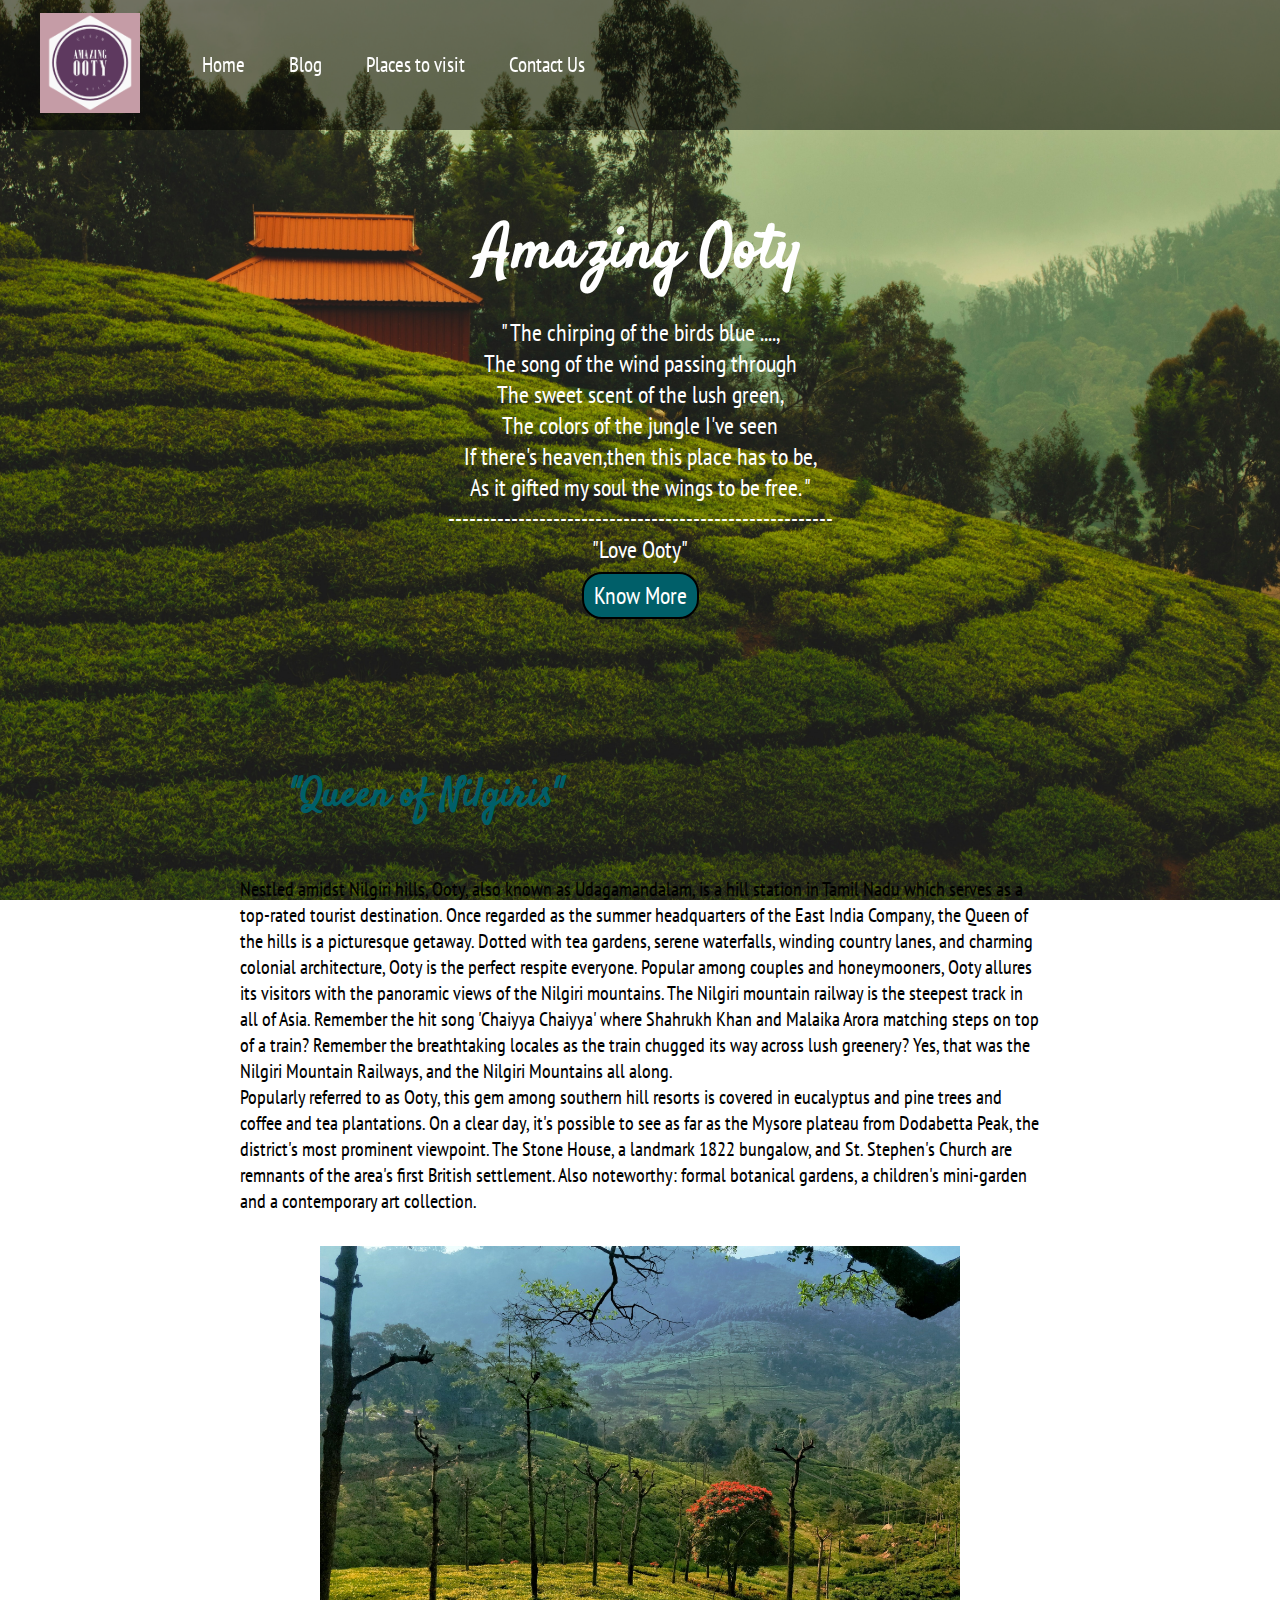
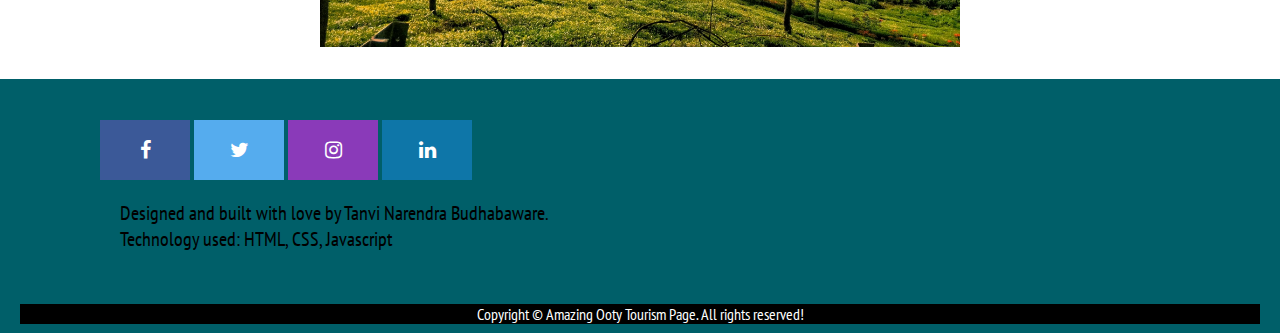
<file: index.html>
<!DOCTYPE html>
<html lang="en">
<head>
    <meta charset="UTF-8">
    <meta http-equiv="X-UA-Compatible" content="IE=edge">
    <meta name="viewport" content="width=device-width, initial-scale=1.0">
    <title>Amazing Ooty</title>
    <link rel="stylesheet" href="ootystyle.CSS">
    <link rel="preconnect" href="https://fonts.gstatic.com">
    <link href="https://fonts.googleapis.com/css2?family=PT+Sans+Narrow&display=swap" rel="stylesheet">
    <link rel="preconnect" href="https://fonts.gstatic.com">
    <link href="https://fonts.googleapis.com/css2?family=Satisfy&display=swap" rel="stylesheet">

</head>
<body>
    <nav id="navbar">
        <div id="logo">
            <img src="LOGO.png" alt="Ooty Tourism">
        </div>

        <ul>
            <li class="item"><a href="#home">Home</a></li>
            <li class="item"><a href="blog.html">Blog</a></li>
            <li class="item"><a href="#client-section">Places to visit</a></li>
            <li class="item"><a href="contact.html">Contact Us</a></li>
        </ul>
    </nav>
    <section id="home">
        <h1 class="hp">Amazing Ooty</h1>
        <p>" The chirping of the birds blue ....,</p>
        <p>The song of the wind passing through</p>
        <p>The sweet scent of the lush green,</p>
        <p>The colors of the jungle I've seen</p>
        <p>If there's heaven,then this place has to be,</p>
        <p>As it gifted my soul the wings to be free. "</p>
        <p>------------------------------------------------------- </p>
        <p>"Love Ooty"</p>
        <a href="https://google.com" target="_blank" class="btn">Know More</a>
    </section>
    <section id="intro">
        <div id="container">
            <h3>"Queen of Nilgiris"</h3>
            <p>Nestled amidst Nilgiri hills, Ooty, also known as Udagamandalam, is a hill station in Tamil Nadu which serves as a top-rated tourist destination. Once regarded as the summer headquarters of the East India Company, the Queen of the hills is a picturesque getaway.

                Dotted with tea gardens, serene waterfalls, winding country lanes, and charming colonial architecture, Ooty is the perfect respite everyone. Popular among couples and honeymooners, Ooty allures its visitors with the panoramic views of the Nilgiri mountains.
                
                The Nilgiri mountain railway is the steepest track in all of Asia. Remember the hit song 'Chaiyya Chaiyya' where Shahrukh Khan and Malaika Arora matching steps on top of a train? Remember the breathtaking locales as the train chugged its way across lush greenery? Yes, that was the Nilgiri Mountain Railways, and the Nilgiri Mountains all along.</p>
            <p>Popularly referred to as Ooty, this gem among southern hill resorts is covered in eucalyptus and pine trees and coffee and tea plantations. On a clear day, it's possible to see as far as the Mysore plateau from Dodabetta Peak, the district's most prominent viewpoint. The Stone House, a landmark 1822 bungalow, and St. Stephen's Church are remnants of the area's first British settlement. Also noteworthy: formal botanical gardens, a children's mini-garden and a contemporary art collection.</p>
        </div>
        <div class="first">
            <img src="home2.jpg" alt="">
        </div>
    </section>
    <footer>
        
        <div class="defaultfooter">
            <!-- Add icon library -->
            <link rel="stylesheet" href="https://cdnjs.cloudflare.com/ajax/libs/font-awesome/4.7.0/css/font-awesome.min.css">

            <!-- Add font awesome icons -->
            <a href="#" class="fa fa-facebook"></a>
            <a href="#" class="fa fa-twitter"></a>
            <a href="#" class="fa fa-instagram"></a>
            <a href="https://www.linkedin.com/in/tanvi-budhabaware-8525b2200/" class="fa fa-linkedin"></a>
            <!-- <ul>
                <li><a href="https://www.linkedin.com/in/tanvi-budhabaware-8525b2200/" target="_blank">LinkedIn</a></li>
                <li><a href="https://github.com/TanviNB" target="_blank">Github</a></li>
                <li><a href="#">Twitter</a></li>
                <li><a href="mailto: tanvibu0201@gmail.com">Email</a></li>
            </ul> -->
            <div class="para">
                <p>Designed and built with love by Tanvi Narendra Budhabaware.</p>
                <p>Technology used: HTML, CSS, Javascript</p>
            </div>
        </div>
        <div class="center">
            Copyright &copy; Amazing Ooty Tourism Page. All rights reserved!
         </div>
    </footer>
</body>
</html>
</file>
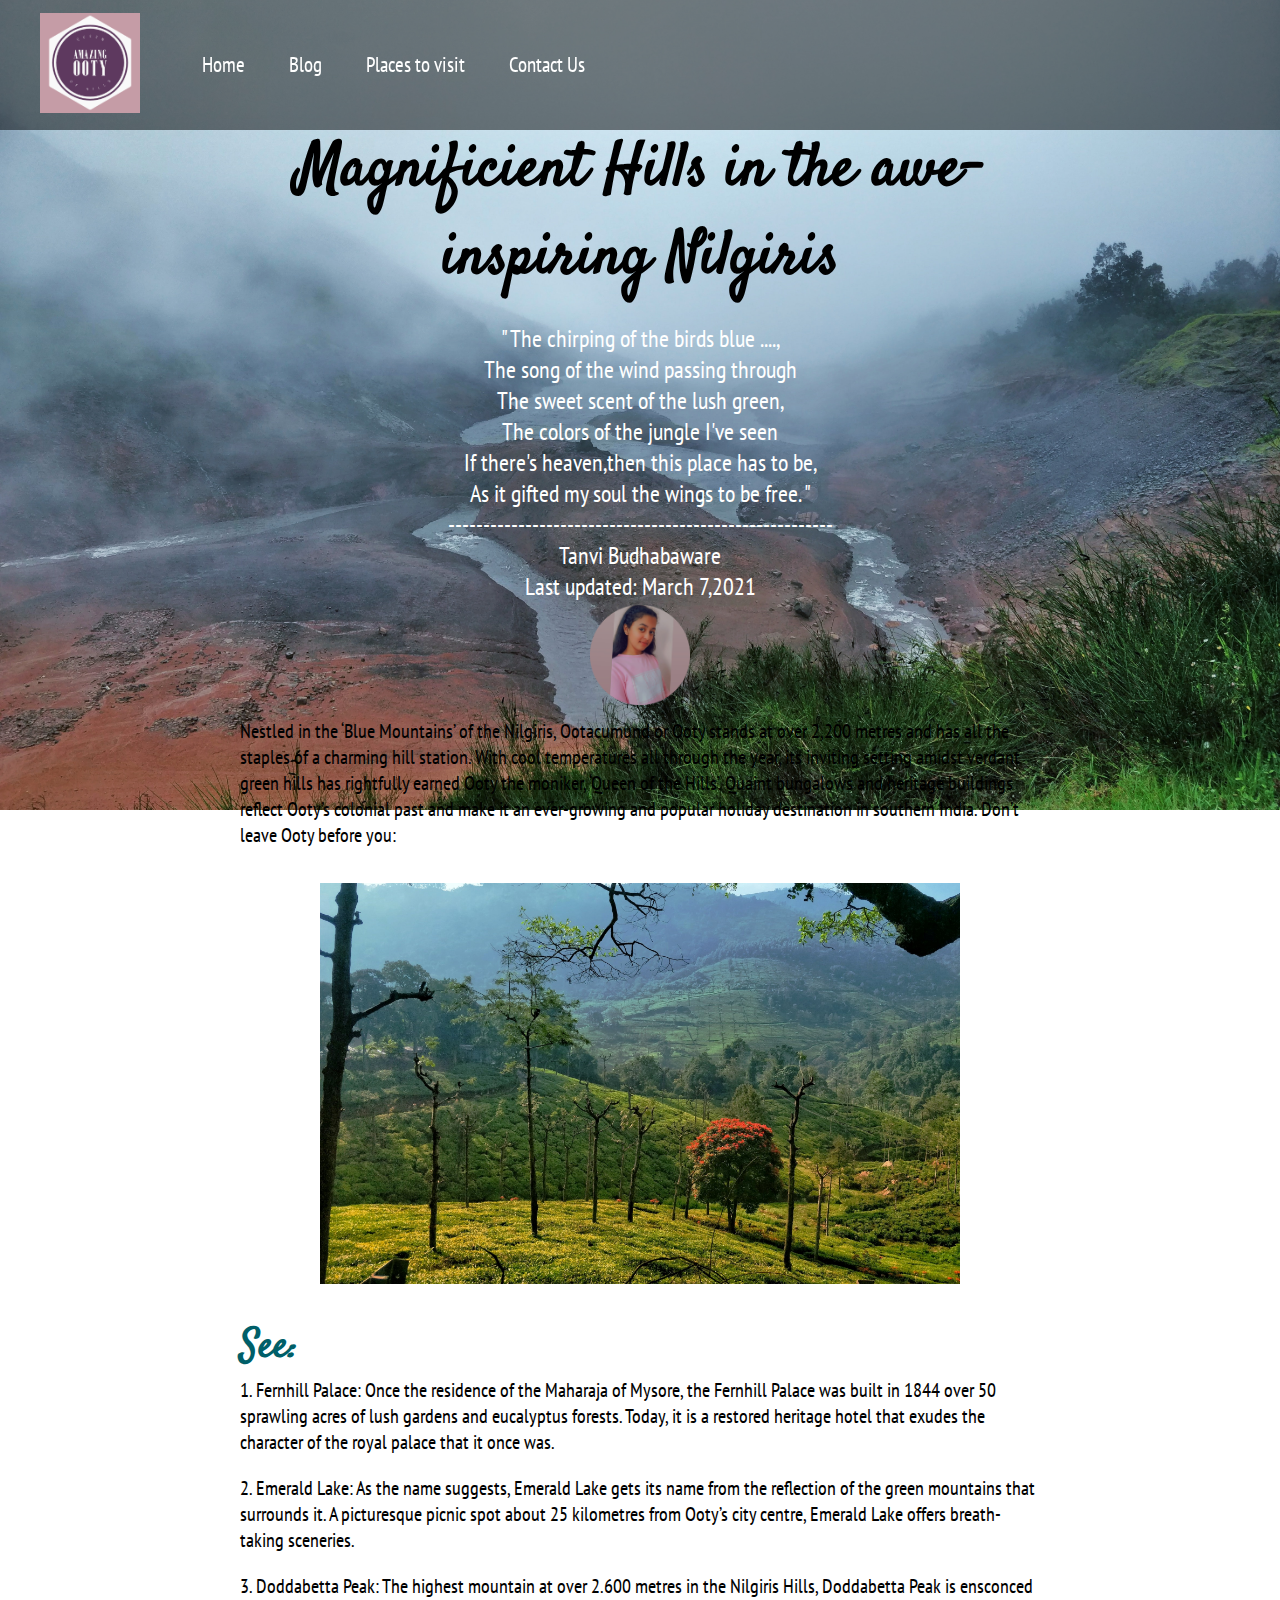
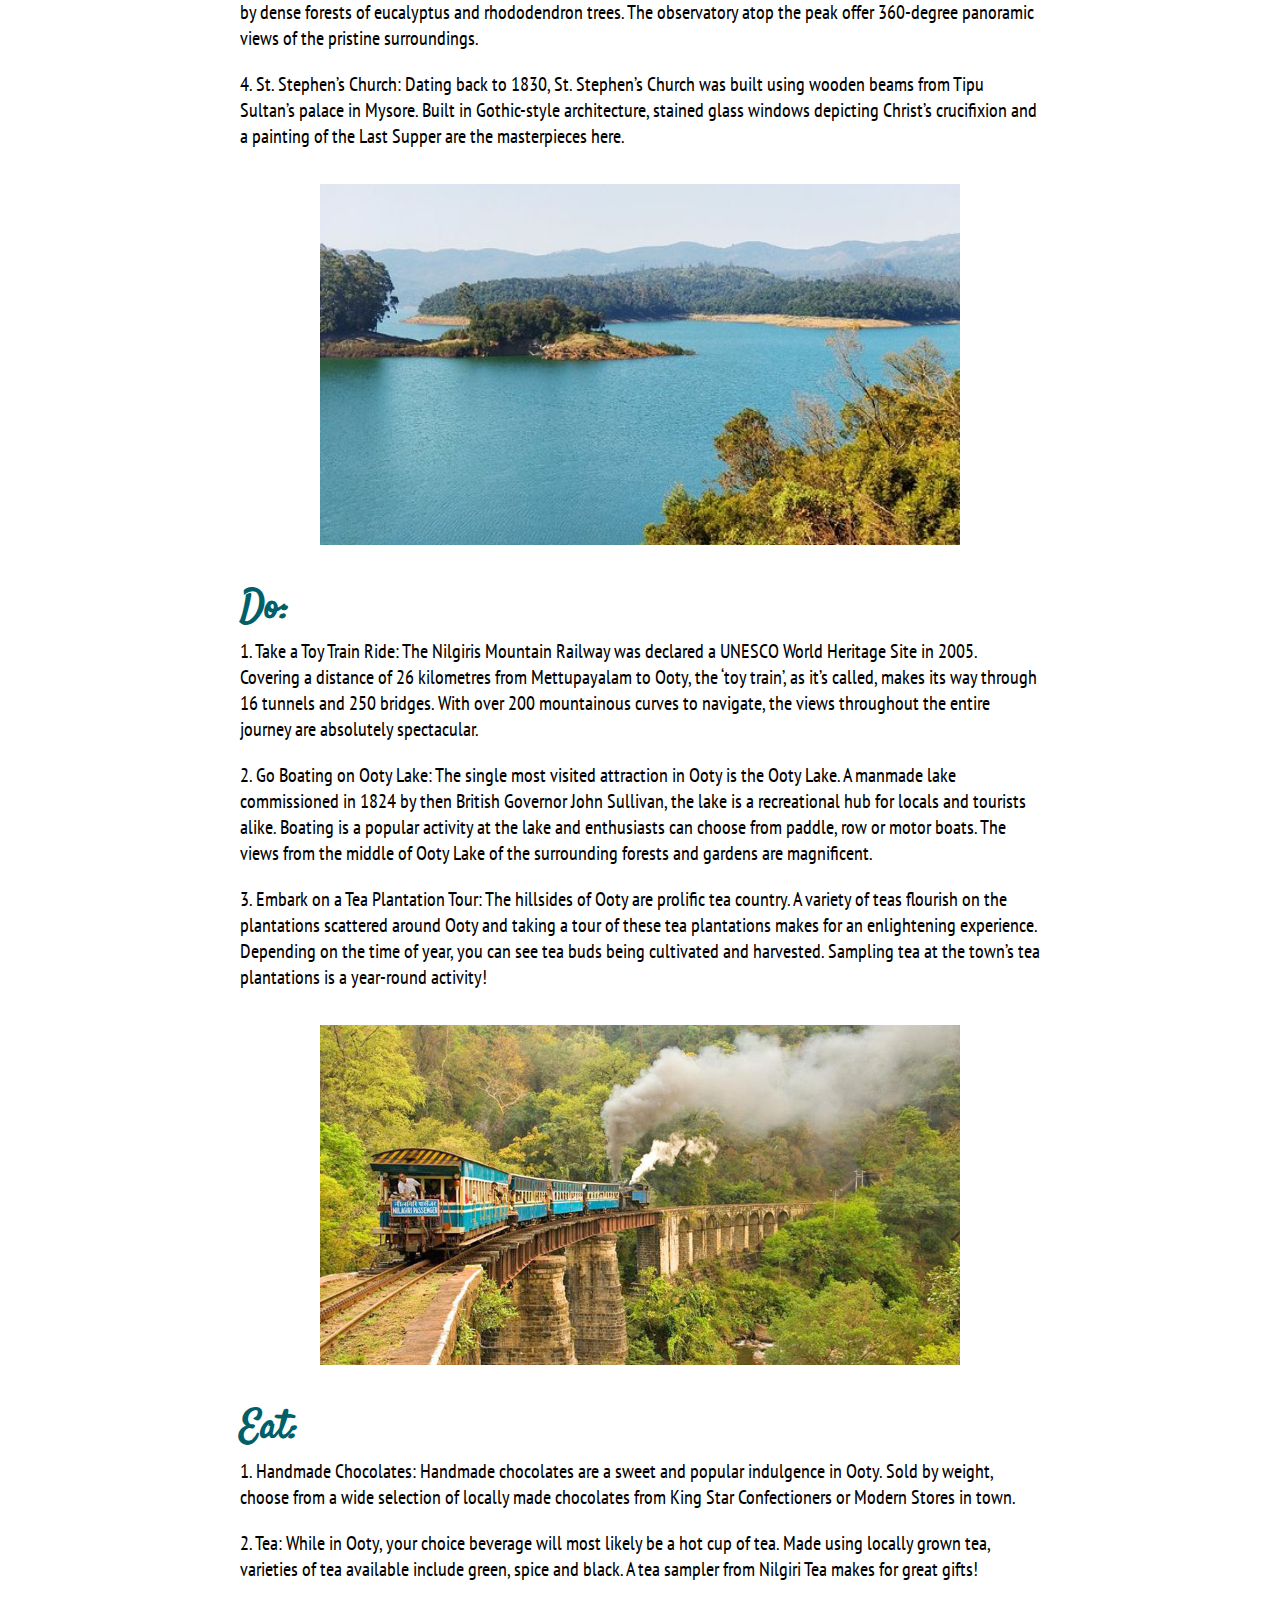
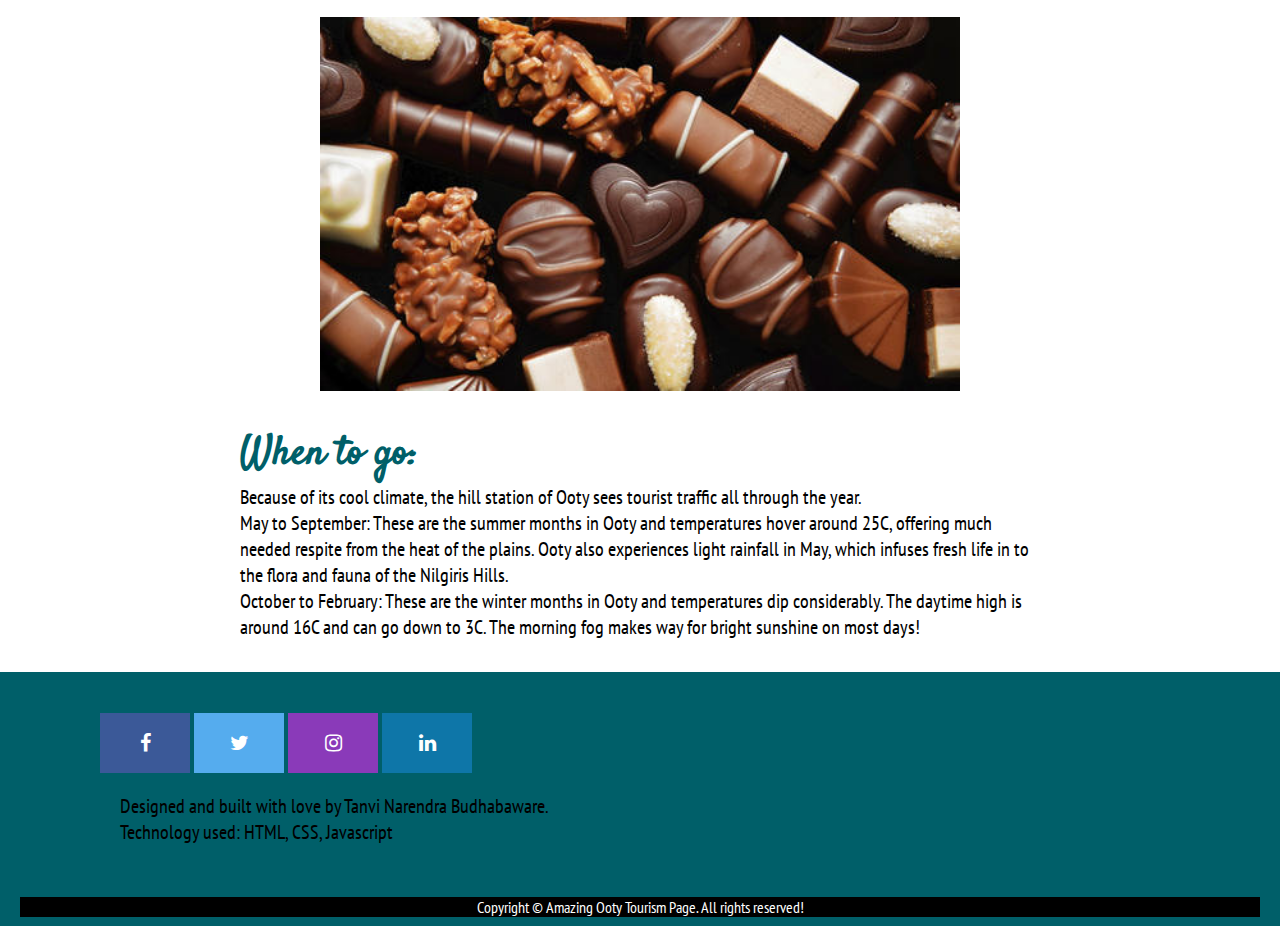
<file: blog.html>
<!DOCTYPE html>
<html lang="en">
<head>
    <meta charset="UTF-8">
    <meta http-equiv="X-UA-Compatible" content="IE=edge">
    <meta name="viewport" content="width=device-width, initial-scale=1.0">
    <title>Amazing Ooty Blog</title>
    <link rel="stylesheet" href="blogstyle.CSS">
    <link rel="preconnect" href="https://fonts.gstatic.com">
    <link href="https://fonts.googleapis.com/css2?family=PT+Sans+Narrow&display=swap" rel="stylesheet">
    <link rel="preconnect" href="https://fonts.gstatic.com">
    <link href="https://fonts.googleapis.com/css2?family=Satisfy&display=swap" rel="stylesheet">
</head>
<body>
    <nav id="navbar">
        <div id="logo">
            <img src="LOGO.png" alt="Ooty Tourism">
        </div>

        <ul>
            <li class="item"><a href="index.html">Home</a></li>
            <li class="item"><a href="blog.html">Blog</a></li>
            <li class="item"><a href="#client-section">Places to visit</a></li>
            <li class="item"><a href="contact.html">Contact Us</a></li>
        </ul>
    </nav>
    <section id="home">
        <h1 class="hp">Magnificient Hills in the awe-inspiring Nilgiris</h1>
        <p>" The chirping of the birds blue ....,</p>
        <p>The song of the wind passing through</p>
        <p>The sweet scent of the lush green,</p>
        <p>The colors of the jungle I've seen</p>
        <p>If there's heaven,then this place has to be,</p>
        <p>As it gifted my soul the wings to be free. "</p>
        <p>------------------------------------------------------- </p>
        <p>Tanvi Budhabaware </p>
        <p>Last updated: March 7,2021</p>
        <img src="circle-cropped.png" alt="">
    </section>
    <section id="intro">
        <div class="container">
            <p>Nestled in the ‘Blue Mountains’ of the Nilgiris, Ootacumund or Ooty stands at over 2,200 metres and has all the staples of a charming hill station. With cool temperatures all through the year, its inviting setting amidst verdant green hills has rightfully earned Ooty the moniker, ‘Queen of the Hills’. Quaint bungalows and heritage buildings reflect Ooty’s colonial past and make it an ever-growing and popular holiday destination in southern India.

                Don’t leave Ooty before you:
                
            </p>
        </div>
        <div class="first">
            <img src="home2.jpg" alt="">
        </div>
        <div class="container">
            <h3>See:</h3>
            <p>1. Fernhill Palace: Once the residence of the Maharaja of Mysore, the Fernhill Palace was built in 1844 over 50 sprawling acres of lush gardens and eucalyptus forests. Today, it is a restored heritage hotel that exudes the character of the royal palace that it once was. 
            </p>
            <br>
            <p>2. Emerald Lake: As the name suggests, Emerald Lake gets its name from the reflection of the green mountains that surrounds it. A picturesque picnic spot about 25 kilometres from Ooty’s city centre, Emerald Lake offers breath-taking sceneries.
            </p>
            <br>
            <p>3. Doddabetta Peak: The highest mountain at over 2.600 metres in the Nilgiris Hills, Doddabetta Peak is ensconced by dense forests of eucalyptus and rhododendron trees. The observatory atop the peak offer 360-degree panoramic views of the pristine surroundings.
            </p>
            <br>
            <p>4. St. Stephen’s Church: Dating back to 1830, St. Stephen’s Church was built using wooden beams from Tipu Sultan’s palace in Mysore. Built in Gothic-style architecture, stained glass windows depicting Christ’s crucifixion and a painting of the Last Supper are the masterpieces here. 
            </p>
        </div>
        <div class="first">
            <img src="lake.jpg" alt="">
        </div>
        <div class="container">
            <h3>Do:</h3>
            <p>1. Take a Toy Train Ride: The Nilgiris Mountain Railway was declared a UNESCO World Heritage Site in 2005. Covering a distance of 26 kilometres from Mettupayalam to Ooty, the ‘toy train’, as it’s called, makes its way through 16 tunnels and 250 bridges. With over 200 mountainous curves to navigate, the views throughout the entire journey are absolutely spectacular.
            </p>
            <br>
            <p>2. Go Boating on Ooty Lake: The single most visited attraction in Ooty is the Ooty Lake. A manmade lake commissioned in 1824 by then British Governor John Sullivan, the lake is a recreational hub for locals and tourists alike. Boating is a popular activity at the lake and enthusiasts can choose from paddle, row or motor boats. The views from the middle of Ooty Lake of the surrounding forests and gardens are magnificent.
            </p>
            <br>
            <p>3. Embark on a Tea Plantation Tour: The hillsides of Ooty are prolific tea country. A variety of teas flourish on the plantations scattered around Ooty and taking a tour of these tea plantations makes for an enlightening experience. Depending on the time of year, you can see tea buds being cultivated and harvested. Sampling tea at the town’s tea plantations is a year-round activity!   
            </p>
        </div>
        <div class="first">
            <img src="train.jpg" alt="">
        </div>
        <div class="container">
            <h3>Eat:</h3>
            <p>1. Handmade Chocolates: Handmade chocolates are a sweet and popular indulgence in Ooty. Sold by weight, choose from a wide selection of locally made chocolates from King Star Confectioners or Modern Stores in town.
            </p>
            <br>
            <p>2. Tea: While in Ooty, your choice beverage will most likely be a hot cup of tea. Made using locally grown tea, varieties of tea available include green, spice and black. A tea sampler from Nilgiri Tea makes for great gifts!</p>
        </div>
        <div class="first">
            <img src="choco.jpg" alt="">
        </div>
        <div class="container">
            <h3>When to go:</h3>
            <p>Because of its cool climate, the hill station of Ooty sees tourist traffic all through the year.
                <br>
                May to September: These are the summer months in Ooty and temperatures hover around 25C, offering much needed respite from the heat of the plains. Ooty also experiences light rainfall in May, which infuses fresh life in to the flora and fauna of the Nilgiris Hills.
                <br>
                October to February: These are the winter months in Ooty and temperatures dip considerably. The daytime high is around 16C and can go down to 3C. The morning fog makes way for bright sunshine on most days!
                
            </p>
        </div>
    </section>
    <footer>
        
        <div class="defaultfooter">
            <!-- Add icon library -->
            <link rel="stylesheet" href="https://cdnjs.cloudflare.com/ajax/libs/font-awesome/4.7.0/css/font-awesome.min.css">

            <!-- Add font awesome icons -->
            <a href="#" class="fa fa-facebook"></a>
            <a href="#" class="fa fa-twitter"></a>
            <a href="#" class="fa fa-instagram"></a>
            <a href="https://www.linkedin.com/in/tanvi-budhabaware-8525b2200/" class="fa fa-linkedin"></a>
            <div class="para">
                <p>Designed and built with love by Tanvi Narendra Budhabaware.</p>
                <p>Technology used: HTML, CSS, Javascript</p>
            </div>
        </div>
        <div class="center">
            Copyright &copy; Amazing Ooty Tourism Page. All rights reserved!
        </div>
    </footer>
</body>
</html>
</file>
<file: ootystyle.CSS>
/* CSS reset  */
*{
    margin: 0px;
    padding: 0px;
    font-family: 'PT Sans Narrow', sans-serif;
}

html{
    scroll-behavior: smooth;
}

/* Css variables */
:root{
    --navbar-height: 60px;
}
#navbar{
    display: flex;
    align-items: center;
    position: sticky;
    top: 0px;
}

#navbar::before{
    content: "";
    background-color: black;
    position: absolute;
    top: 0px;
    left: 0px;
    height: 100%;
    width: 100%;
    z-index: -1;
    opacity: 0.5;
}

/* logo and image  */
#logo {
    margin: 10px 35px;
}

#logo img{
    margin: 3px 5px;
    width: 100px;
}

#navbar ul{
    display: flex;
}

#navbar ul li{
    list-style: none;
    font-size: 1.3rem;
}

#navbar ul li a{
    color: white;
    display: block;
    padding: 3px 22px;
    border-radius: 20px;
    text-decoration: none;
}

#navbar ul li a:hover{
    color: black;
    background-color: white;
}

/* HOME SECTION  */
#home{
    display: flex;
    flex-direction: column;
    height: 550px;
    padding: 3px 200px;
    justify-content: center;
    align-items: center;
}

#home::before{
    content: "";
    background: url("ooty.jpg") no-repeat center center/cover;
    position: absolute;
    top: 0px;
    left: 0px;
    height: 100%;
    width: 100%;
    z-index: -1;
    opacity: 0.99;
}

/* utility class */
.hp{
    font-size: 3.8rem;
    padding: 20px 12px;
}

.hs{
    font-size: 2.3rem;
    padding: 12px;
}

.center{
    text-align: center;
}

#home h1{
    color: black;
    text-align: center;
    color: white;
    font-family: 'Satisfy', cursive;
}

#home p{
    color: black;
    text-align: center;
    font-size: 1.5rem;
    color: white;
}

.btn{
    padding: 6px 10px;
    border: 2px solid black;
    background-color: #005f69;
    color: white;
    margin: 7px;
    font-size: 1.5rem;
    border-radius: 20px;
    cursor: pointer;
    text-decoration: none;
}

#intro h3{
    padding: 50px;
}

#intro img{
    display: block;
    height: 50%;
    width: 50%;
    margin-left: auto;
    margin-right: auto;
    padding-bottom: 2rem;
}

#container{
    display: block;
    margin-left: auto;
    margin-left: auto;
    padding-left: 15rem;
    padding-right: 15rem;
    padding-top: 2rem;
    padding-bottom: 2rem;
}

#container h3{
    font-size: 40px;
    justify-content: center;
    font-family: 'Satisfy', cursive;
    color: #005f69;

}

#container p{
    font-size: 20px;
    justify-content: center;
}

footer{
    background-color: #005f69;
    color:black;
    padding: 9px 20px;
}

.defaultfooter{
    display: block;
    margin-left: auto;
    margin-left: auto;
    padding-left: 5rem;
    padding-right: 5rem;
    padding-top: 2rem;
    padding-bottom: 2rem;
    font-size: 20px;
}

.para{
    padding: 20px;
}

footer ul{
    display: flex;
    padding-bottom: 2rem;
}

footer ul li{
    list-style: none;
    font-size: 1.3rem;
}

footer ul li a{
    color: black;
    display: block;
    padding: 3px 22px;
    border-radius: 20px;
    font-size: 15px;
}

/* Style all font awesome icons */
.fa {
    padding: 20px;
    font-size: 30px;
    width: 50px;
    text-align: center;
    text-decoration: none;
}
  
/* Add a hover effect if you want */
.fa:hover {
    opacity: 0.7;
}
  
  /* Set a specific color for each brand */
  
  /* Facebook */
  .fa-facebook {
    background: #3B5998;
    color: white;
  }
  
  /* Twitter */
  .fa-twitter {
    background: #55ACEE;
    color: white;

 
  }

  .fa-instagram {
    background: #8a3ab9 ;
    color: white;

 
  }
  .fa-linkedin {
    background: #0e76a8  ;
    color: white;

 
  }

.center{
    background-color: black;
    color: white;
}
</file>
<file: blogstyle.CSS>
/* CSS reset  */
*{
    margin: 0px;
    padding: 0px;
    font-family: 'PT Sans Narrow', sans-serif;
}

html{
    scroll-behavior: smooth;
}

/* Css variables */
:root{
    --navbar-height: 60px;
}
#navbar{
    display: flex;
    align-items: center;
    position: sticky;
    top: 0px;
}

#navbar::before{
    content: "";
    background-color: black;
    position: absolute;
    top: 0px;
    left: 0px;
    height: 100%;
    width: 100%;
    z-index: -1;
    opacity: 0.5;
}

/* logo and image  */
#logo {
    margin: 10px 35px;
}

#logo img{
    margin: 3px 5px;
    width: 100px;
}

#navbar ul{
    display: flex;
}

#navbar ul li{
    list-style: none;
    font-size: 1.3rem;
}

#navbar ul li a{
    color: white;
    display: block;
    padding: 3px 22px;
    border-radius: 20px;
    text-decoration: none;
}

#navbar ul li a:hover{
    color: black;
    background-color: white;
}

/* HOME SECTION  */
#home{
    display: flex;
    flex-direction: column;
    height: 550px;
    padding: 3px 200px;
    justify-content: center;
    align-items: center;
}

#home::before{
    content: "";
    background: url("blog.jpg") no-repeat center center/cover;
    position: absolute;
    top: 0px;
    left: 0px;
    height: 90%;
    width: 100%;
    z-index: -1;
    opacity: 0.99;
}

/* utility class */
.hp{
    font-size: 3.8rem;
    padding: 20px 12px;
}

.hs{
    font-size: 2.3rem;
    padding: 12px;
}

.center{
    text-align: center;
}

#home h1{
    color: black;
    text-align: center;
    font-family: 'Satisfy', cursive;
}

#home p{
    color:white;
    text-align: center;
    font-size: 1.5rem;
}

.btn{
    padding: 6px 10px;
    border: 2px solid black;
    background-color: #005f69;
    color: white;
    margin: 7px;
    font-size: 1.5rem;
    border-radius: 5px;
    cursor: pointer;
    text-decoration: none;
}

section img{
    margin: 3px 5px;
    width: 100px;

}

#intro img{
    display: block;
    height: 50%;
    width: 50%;
    margin-left: auto;
    margin-right: auto;
}

.container{
    display: block;
    margin-left: auto;
    margin-left: auto;
    padding-left: 15rem;
    padding-right: 15rem;
    padding-top: 2rem;
    padding-bottom: 2rem;
}

.container h3{
    font-size: 40px;
    justify-content: center;
    font-family: 'Satisfy', cursive;
    color: #005f69;

}

.container p{
    font-size: 20px;
    justify-content: center;
}

footer{
    background-color: #005f69;
    color:black;
    padding: 9px 20px;
}

.defaultfooter{
    display: block;
    margin-left: auto;
    margin-left: auto;
    padding-left: 5rem;
    padding-right: 5rem;
    padding-top: 2rem;
    padding-bottom: 2rem;
    font-size: 20px;
}

.para{
    padding: 20px;
}

footer ul{
    display: flex;
    padding-bottom: 2rem;
}

footer ul li{
    list-style: none;
    font-size: 1.3rem;
}

footer ul li a{
    color: black;
    display: block;
    padding: 3px 22px;
    border-radius: 20px;
    font-size: 15px;
}

/* Style all font awesome icons */
.fa {
    padding: 20px;
    font-size: 30px;
    width: 50px;
    text-align: center;
    text-decoration: none;
}

/* Add a hover effect if you want */
.fa:hover {
    opacity: 0.7;
}
  
  /* Set a specific color for each brand */
  
  /* Facebook */
  .fa-facebook {
    background: #3B5998;
    color: white;
  }
  
  /* Twitter */
  .fa-twitter {
    background: #55ACEE;
    color: white;

 
  }

  .fa-instagram {
    background: #8a3ab9 ;
    color: white;

 
  }
  .fa-linkedin {
    background: #0e76a8  ;
    color: white;

 
  }

.center{
    background-color: black;
    color: white;
}
</file>
